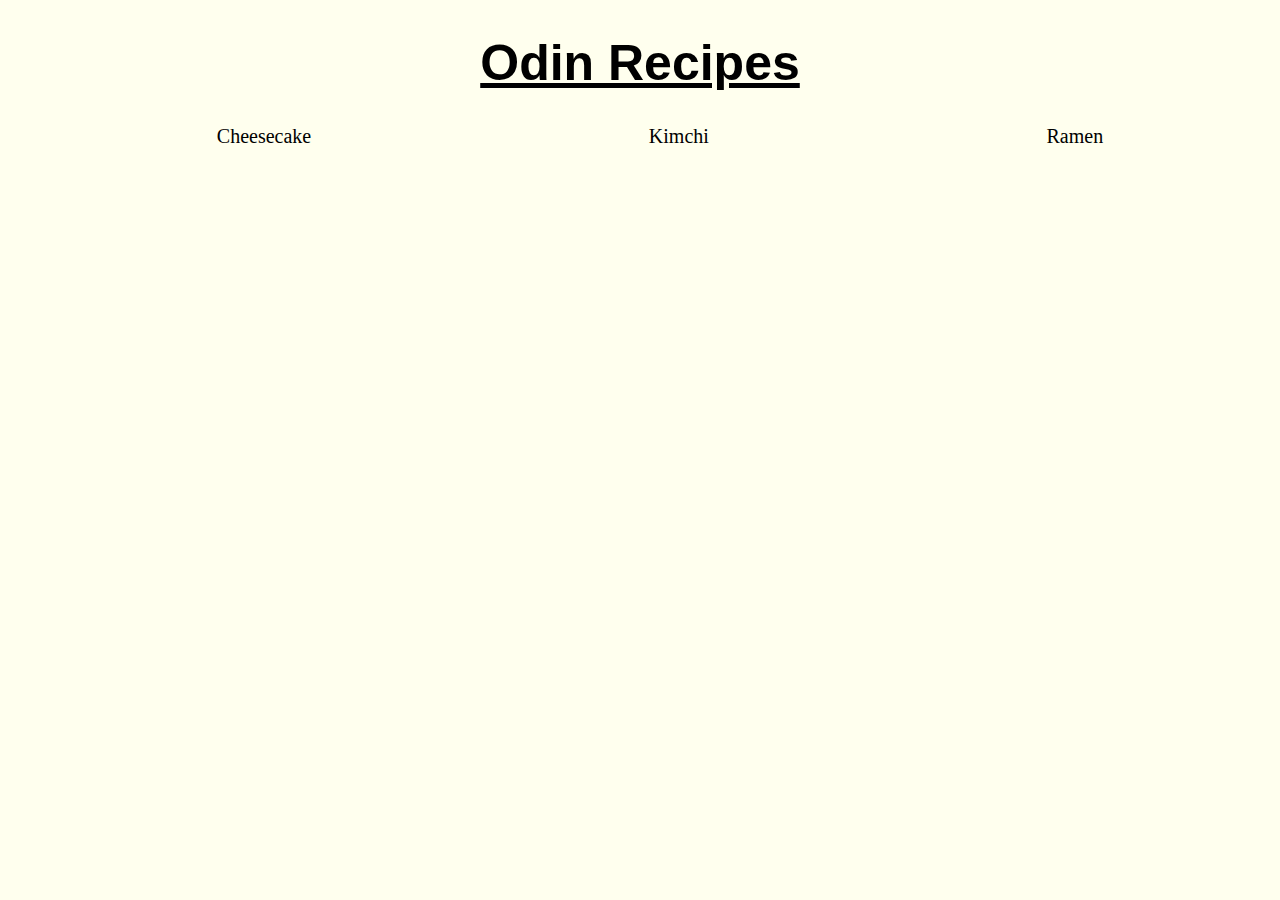
<file: index.html>
<!DOCTYPE html>
<html>
    <head>
        <meta charset="utf-8">
        <link rel="stylesheet" href="styles.css">
        <title>Odin Recipes</title>
    </head>
    <body>
        <h1>Odin Recipes</h1>
       <ul> 
           <li><a href="recipes/cheesecake.html">Cheesecake</a></li>
       <li><a href="recipes/kimchi.html">Kimchi</a></li>
       <li><a href="recipes/ramen.html">Ramen</a></li>
    </ul>
    </body>
</html>
</file>
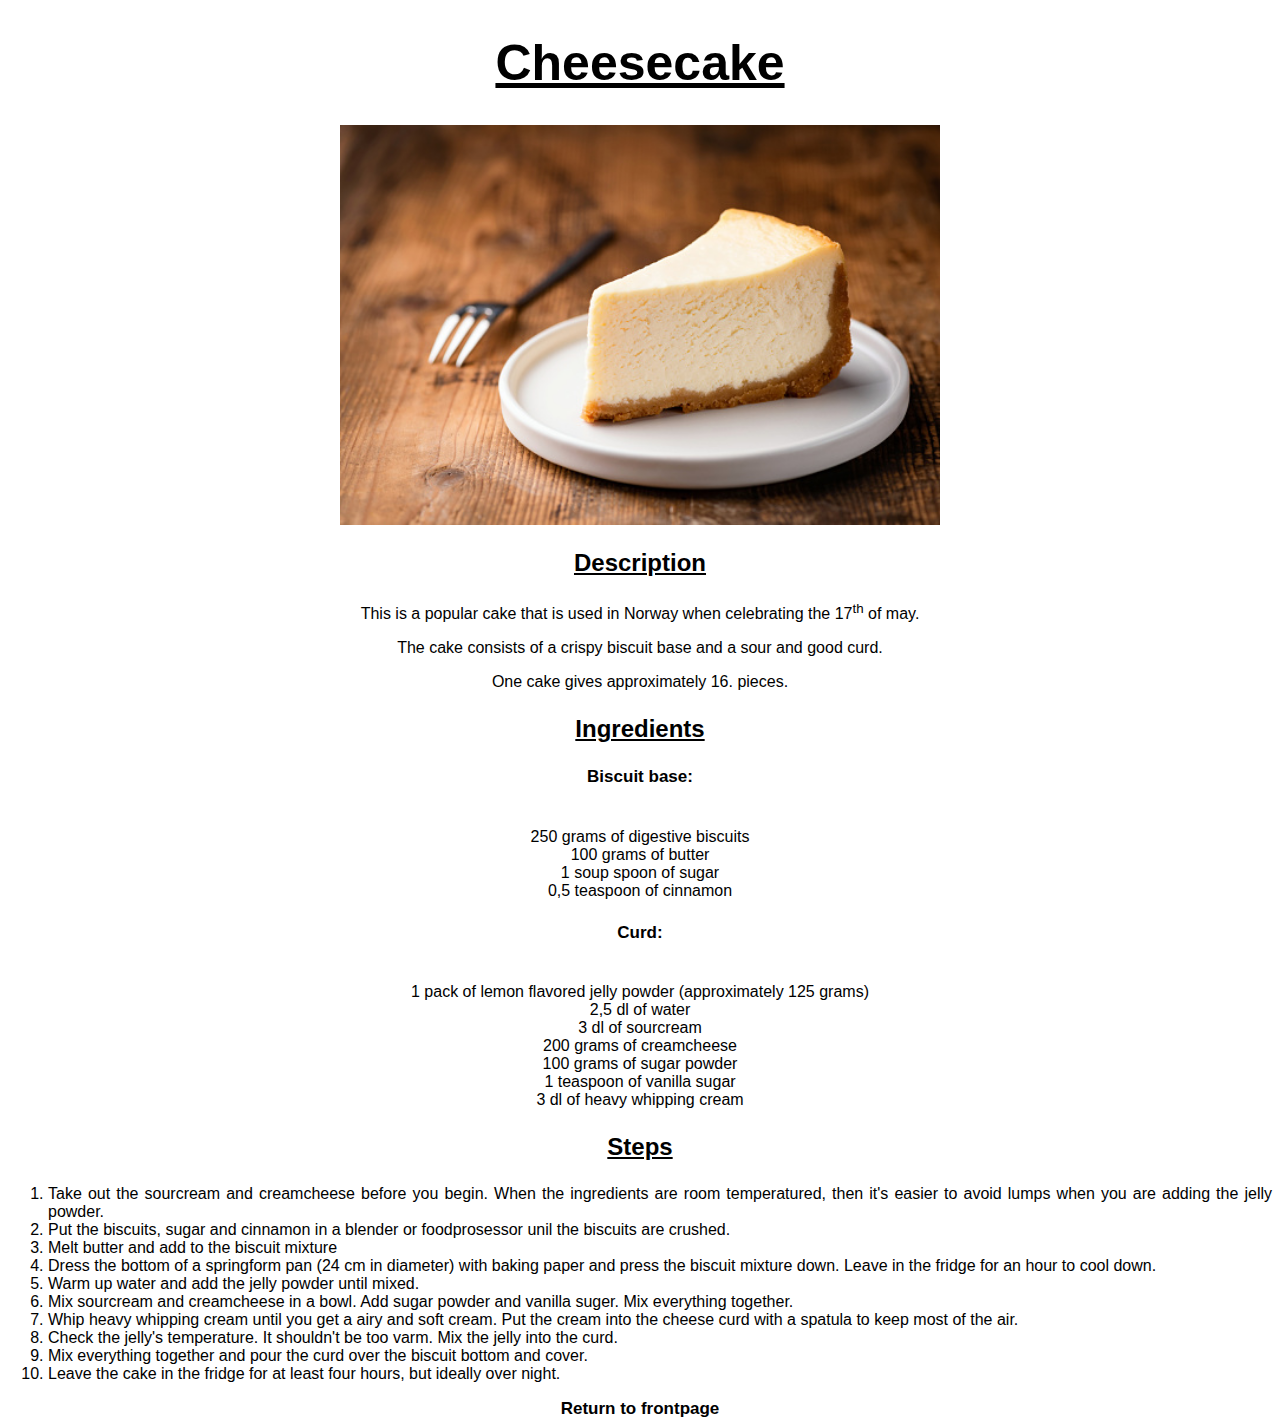
<file: recipes/cheesecake.html>
<!DOCTYPE html>
<html>
    <head>
        <meta charset="utf-8">
        <link rel="stylesheet" href="./style.css">
        <title>Cheesecake</title>
    </head>
    <body>
        <h1>Cheesecake</h1>
        <img src="./images/cheesecake.jpg">
        <div class="content"> 
            <h3>Description</h3>
        <p>
            This is a popular cake that is used in Norway when celebrating
            the 17<sup>th</sup> of may. </p>
            <p>The cake consists of a crispy biscuit base and a sour and good curd.</p>
            <p>One cake gives approximately 16. pieces.</p>
        <h3>Ingredients</h3>
        <h4>Biscuit base:</h4>
        <ul>
           <li>250 grams of digestive biscuits</li>
           <li>100 grams of butter</li>
           <li>1 soup spoon of sugar</li>
           <li>0,5 teaspoon of cinnamon</li>
        </ul>
        <h4>Curd:</h4>
        <ul>
            <li>1 pack of lemon flavored jelly powder (approximately 125 grams)</li>
            <li>2,5 dl of water</li>
            <li>3 dl of sourcream</li>
            <li>200 grams of creamcheese</li>
            <li>100 grams of sugar powder</li>
            <li>1 teaspoon of vanilla sugar</li>
            <li>3 dl of heavy whipping cream</li>
        </ul>
        <h3>Steps</h3>
        <ol>
            <li>Take out the sourcream and creamcheese before you begin.
                When the ingredients are room temperatured, 
                then it's easier to avoid lumps when you are adding the jelly powder.
            </li>
            <li>Put the biscuits, sugar and cinnamon in a blender or foodprosessor unil
                the biscuits are crushed. 
            </li>
            <li>Melt butter and add to the biscuit mixture</li>
            <li>Dress the bottom of a springform pan (24 cm in diameter) with baking
                 paper and press the biscuit mixture down. Leave in the fridge for 
                an hour to cool down. </li>
                <li>Warm up water and add the jelly powder until mixed.</li>
                <li>Mix sourcream and creamcheese in a bowl. Add sugar powder and vanilla suger.
                    Mix everything together. 
                </li>
                <li>Whip heavy whipping cream until you get a airy and soft cream. 
                    Put the cream into the cheese curd with a spatula to keep most of the air. 
                </li>
                <li>Check the jelly's temperature. It shouldn't be too varm. Mix the 
                    jelly into the curd.
                </li>
                <li>Mix everything together and pour the curd over the biscuit bottom and cover.</li>
                <li>Leave the  cake in the fridge for at least four hours, but ideally over night.</li>

        </ol>
        <a href="../index.html">Return to frontpage</a>
    </div>
    </body>
</html>
</file>
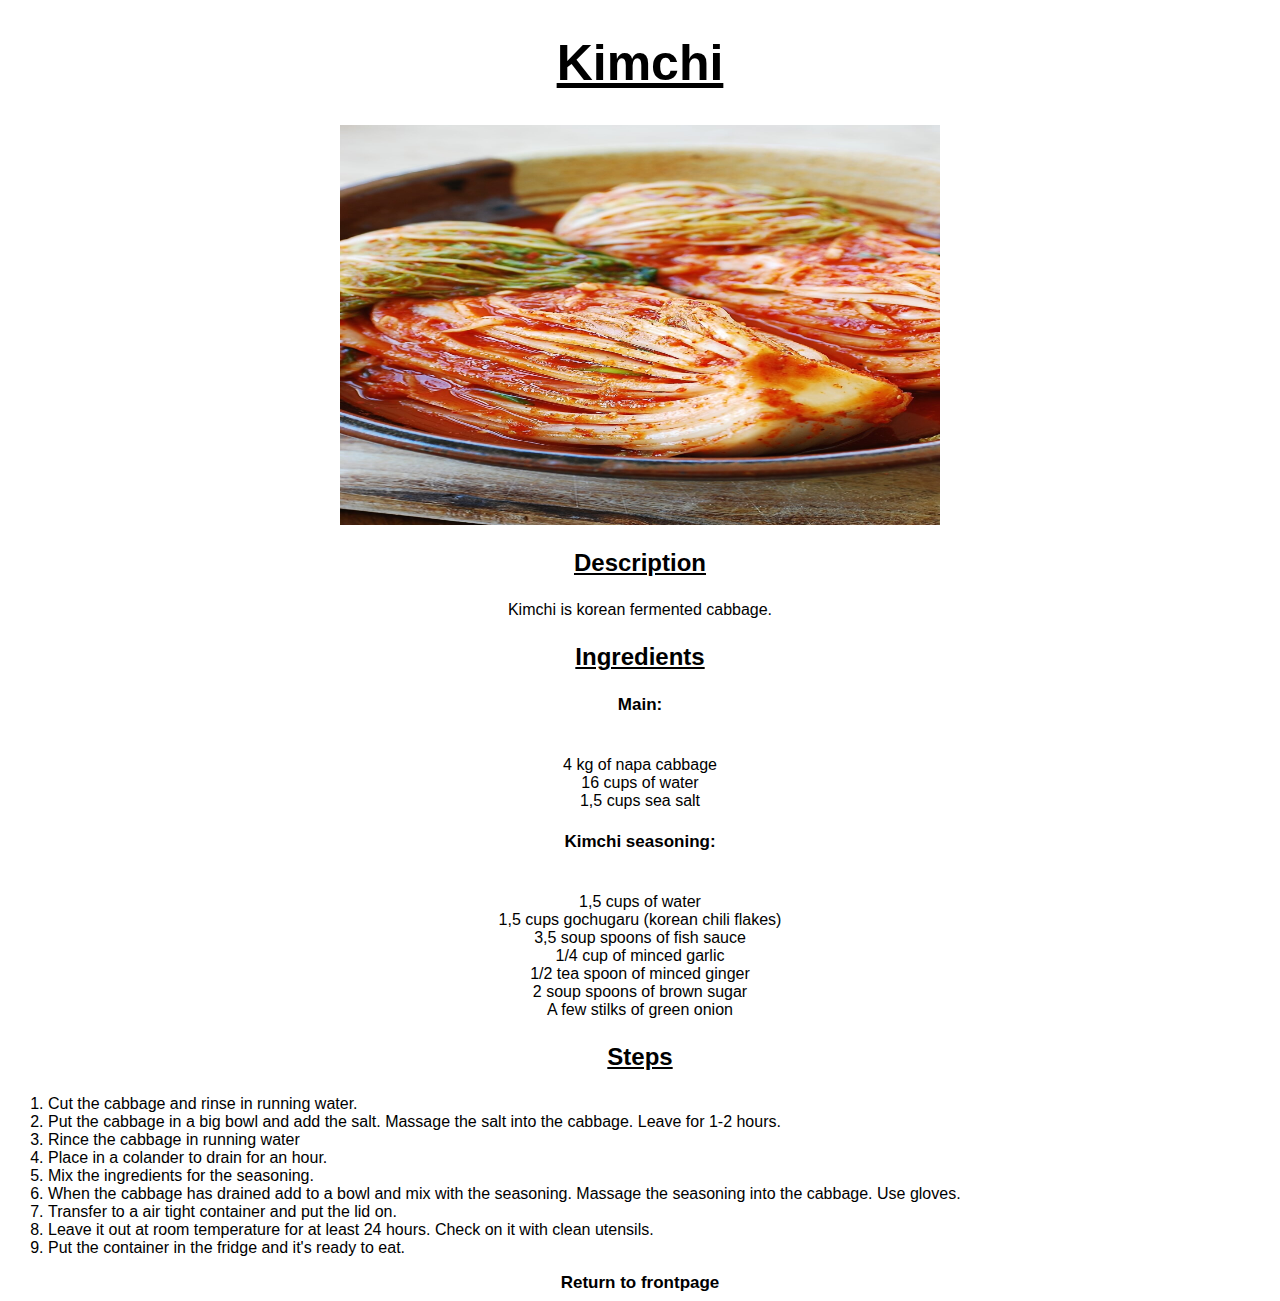
<file: recipes/kimchi.html>
<!DOCTYPE html>
<html>
    <head>
        <meta charset="utf-8">
        <link rel="stylesheet" href="./style.css">
        <title>Kimchi</title>
    </head>
    <body>
        <h1>Kimchi</h1>
        <img src="images/kimchi.jpg">
        <div class="content">
        <h3>Description</h3>
        <p>
            Kimchi is korean fermented cabbage. </p>
        <h3>Ingredients</h3>
        <h4>Main:</h4>
        <ul>
           <li>4 kg of napa cabbage</li>
           <li>16 cups of water</li>
           <li>1,5 cups sea salt</li>
        </ul>
        <h4>Kimchi seasoning:</h4>
        <ul>
            <li>1,5 cups of water</li>
            <li>1,5 cups gochugaru (korean chili flakes)</li>
            <li>3,5 soup spoons of fish sauce</li>
            <li>1/4 cup of minced garlic</li>
            <li>1/2 tea spoon of minced ginger</li>
            <li>2 soup spoons of brown sugar</li>
            <li>A few stilks of green onion</li>
        </ul>
        <h3>Steps</h3>
        <ol>
            <li>Cut the cabbage and rinse in running water. </li>
            <li>Put the cabbage in a big bowl and add the salt. Massage the salt into the cabbage. Leave for 1-2 hours.  
            </li>
            <li>Rince the cabbage in running water</li>
            <li>Place in a colander to drain for an hour. </li>
                <li>Mix the ingredients for the seasoning.</li>
                <li>When the cabbage has drained add to a bowl and mix with the seasoning. Massage the seasoning into the cabbage. Use gloves. 
                </li>
                <li>Transfer to a air tight container and put the lid on. 
                </li>
                <li>Leave it out at room temperature for at least 24 hours. Check on it with clean utensils.
                </li>
                <li>Put the container in the fridge and it's ready to eat.</li>

        </ol>
        <a href="../index.html">Return to frontpage</a>
        </div>
    </body>
</html>
</file>
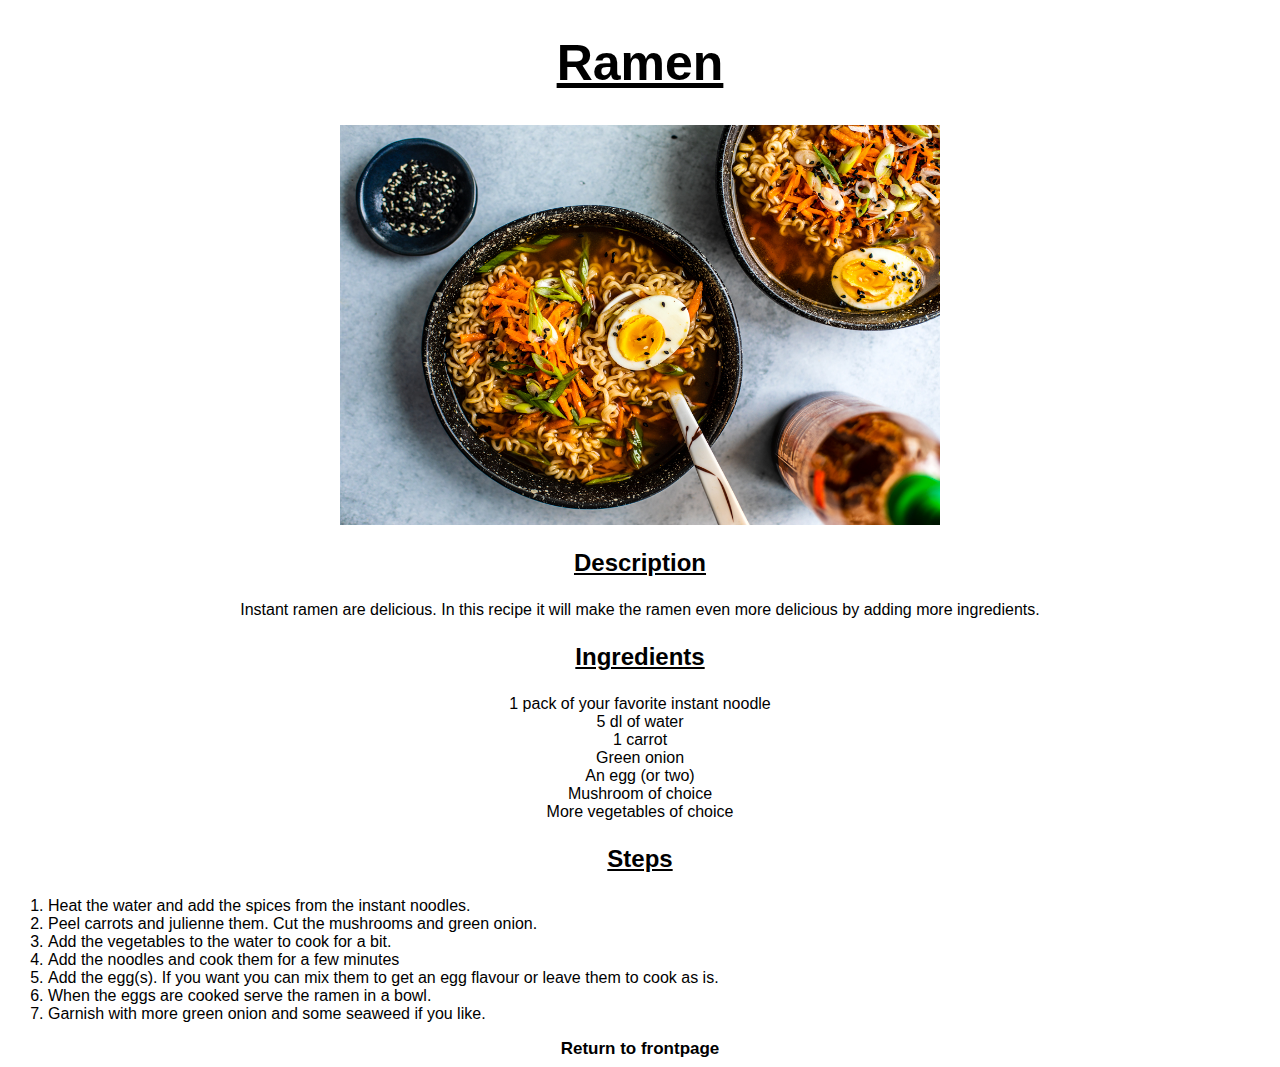
<file: recipes/ramen.html>
<!DOCTYPE html>
<html>
    <head>
        <meta charset="utf-8">
        <link rel="stylesheet" href="./style.css">
        <title>Ramen</title>
    </head>
    <body>
        <h1>Ramen</h1>
        <img src="images/ramen.jpg">
        <div class="content">
        <h3>Description</h3>
        <p>
            Instant ramen are delicious. In this recipe it will make the ramen even more delicious by adding more ingredients. </p>
        <h3>Ingredients</h3>
           <li>1 pack of your favorite instant noodle</li>
           <li>5 dl of water</li>
           <li>1 carrot</li>
           <li>Green onion</li>
           <li>An egg (or two)</li>
           <li>Mushroom of choice</li>
           <li>More vegetables of choice</li>
        </ul>
        <h3>Steps</h3>
        <ol>
            <li>Heat the water and add the spices from the instant noodles. </li>
            <li>Peel carrots and julienne them. Cut the mushrooms and green onion.   
            </li>
            <li>Add the vegetables to the water to cook for a bit.</li>
            <li>Add the noodles and cook them for a few minutes </li>
                <li>Add the egg(s). If you want you can mix them to get an egg flavour or leave them to cook as is. </li>
                <li>When the eggs are cooked serve the ramen in a bowl. 
                </li>
                <li>Garnish with more green onion and some seaweed if you like. 
                </li>
        </ol>
        <a href="../index.html">Return to frontpage</a>
        </div>
    </body>
</html>
</file>
<file: styles.css>
body {
    background-color: rgb(255, 255, 238);
}
h1 {
    text-align: center;
    font-family:'Lucida Sans', 'Lucida Sans Regular', 'Lucida Grande', 'Lucida Sans Unicode', Geneva, Verdana, sans-serif;
    font-size: 50px;
    text-decoration: underline black;
}
ul {
   font-size: 20px;
    display: flex;
    justify-content: space-around;
} 
li {
   display: inline; 
}
a {
    color: black;
    text-decoration: none;
}
a:hover {
    color: blue;
}
</file>
<file: recipes/style.css>
body {
    background-color; rgb(255, 255, 238);
    font-family: 'Lucida Sans', 'Lucida Sans Regular', 'Lucida Grande', 'Lucida Sans Unicode', Geneva, Verdana, sans-serif;
}
h1 {
    text-align: center;
    font-size: 50px;
    text-decoration: underline black;
}
img {
    width: 600px;
    height: 400px;
    display: block;
    margin-left: auto;
    margin-right: auto;
}
h3 {
    font-size: 24px;
    text-decoration: underline black;
}
h4 {
    font-size: 17px;
}
ul {
    display: inline;
}
ol {
    text-align: justify;

}
.content {
    text-align: center;
}
a {
    color: black;
    text-decoration: none;
    font-size: 17px;
    font-weight: bold;
}
a:hover {
    color: blue;
}
</file>
